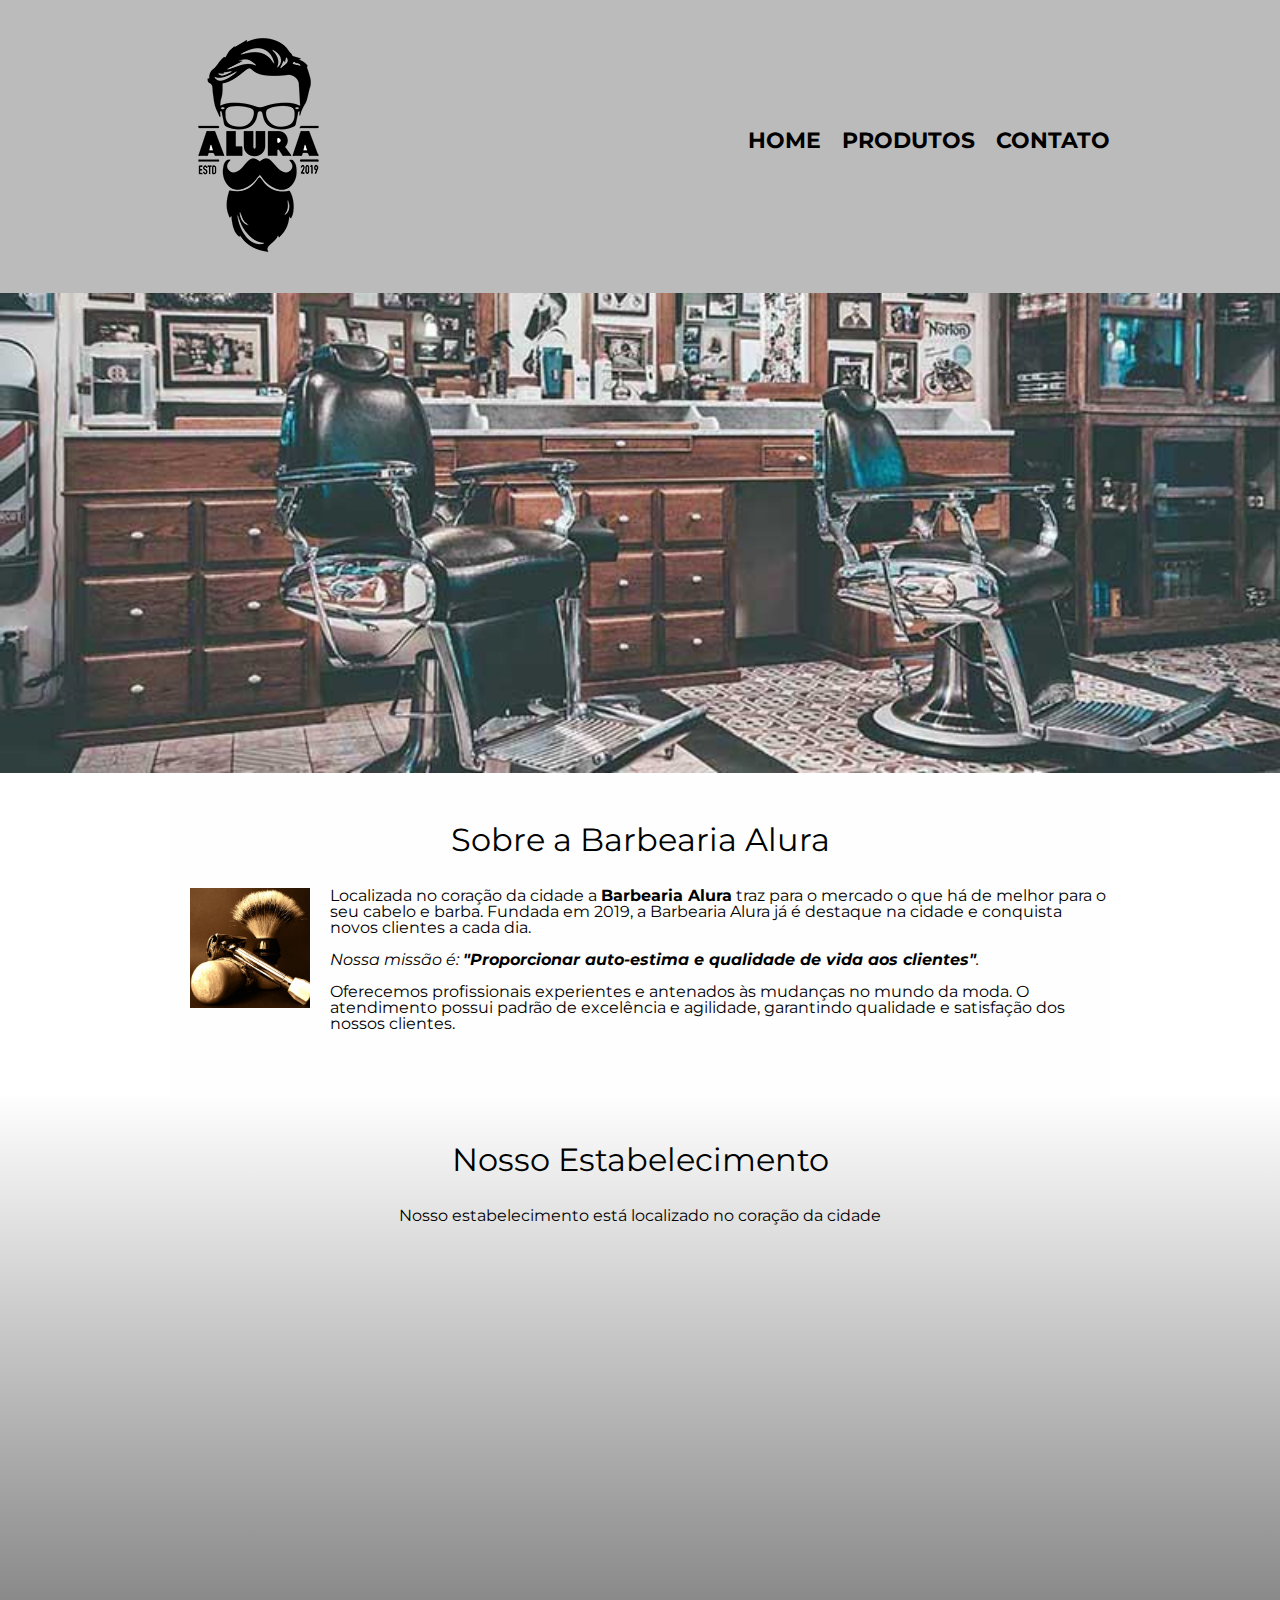
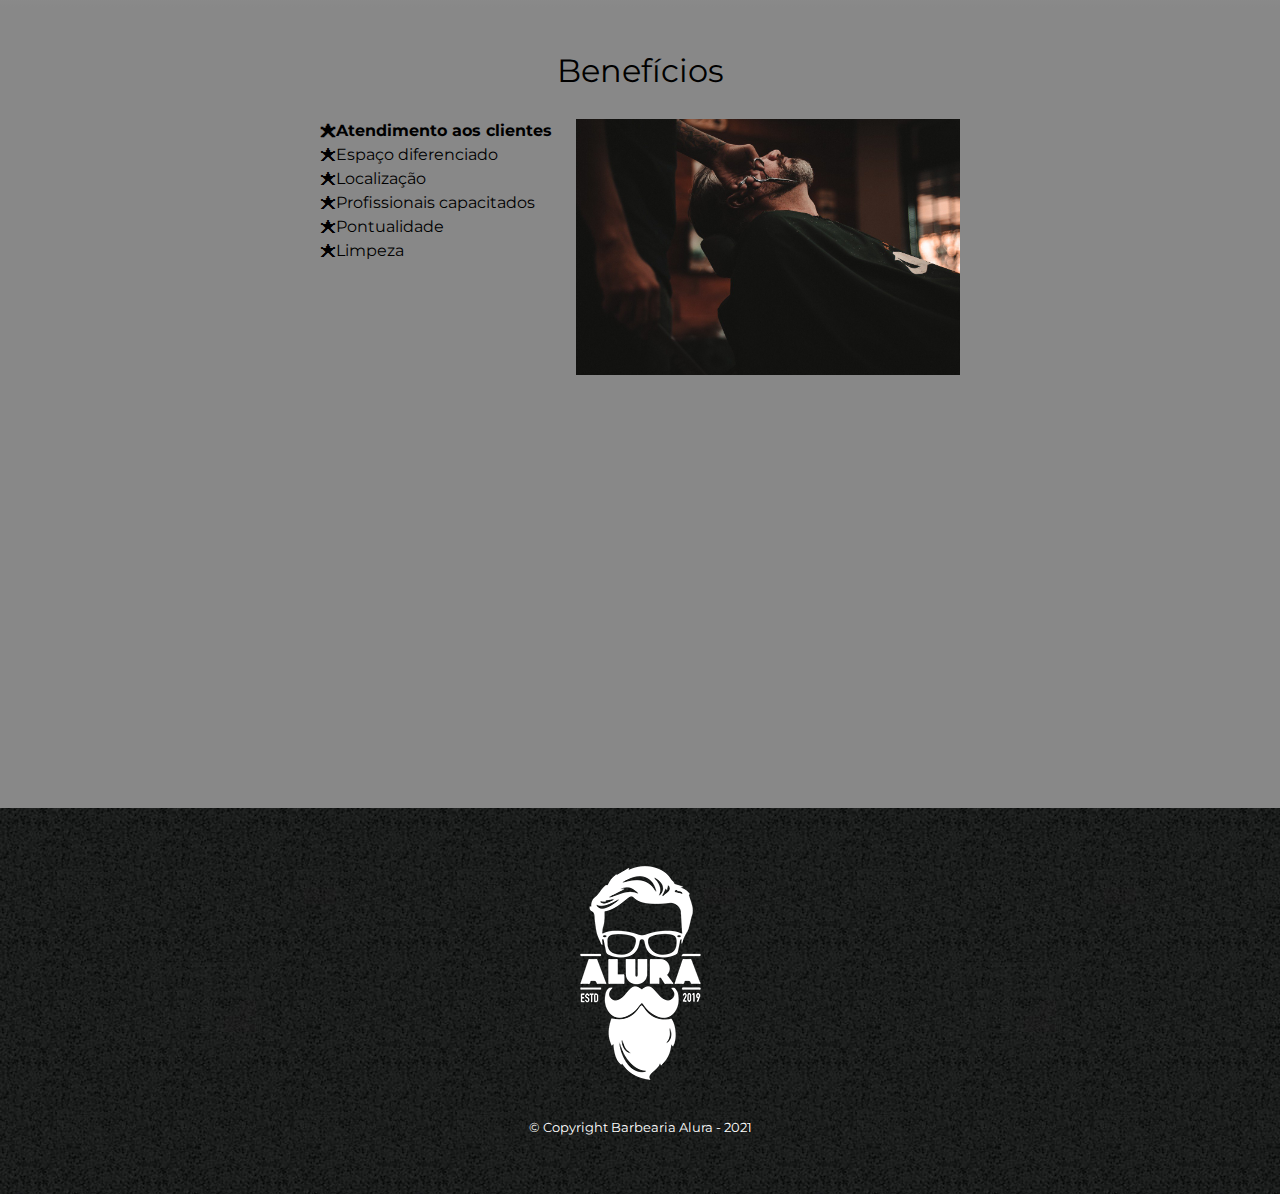
<file: index.html>
<!DOCTYPE html>

<html lang="pt-br">
	<head>
	
		<meta charset="utf-8">
		<title>Barbearia Alura</title>
		<link rel="stylesheet" href="reset.css">
		<link rel="stylesheet" href="style.css">
		<link href="https://fonts.googleapis.com/css2?family=Akronim&family=Montserrat:wght@300&display=swap" rel="stylesheet">

	</head>

	<body>
		<header>
			<div class="caixa">
				<h1><img src="logo.png"></h1>
				
				<nav>
					<ul>
						<li><a href="index.html">Home<a></li>
						<li><a href="produtos.html">Produtos<a></li>
						<li><a href="contato.html">Contato<a></li>	
				
					</ul>
				</nav>
			</div>
		</header>
		<img class="banner" src="banner.jpg">
		
		<main>
			<section class="principal">
		
				<h2 class="titulo-Principal">Sobre a Barbearia Alura</h2>

				<img class="utensilios" src="utensilios.jpg" alt="Utensilios de um barbeiro">

				<p>Localizada no coração da cidade a <strong>Barbearia Alura</strong> traz para o mercado o que há de melhor para o seu cabelo e barba. Fundada em 2019, a Barbearia Alura já é destaque na cidade e conquista novos clientes a cada dia.</p>

				<p id=missao><em>Nossa missão é: <strong>"Proporcionar auto-estima e qualidade de vida aos clientes"</strong>.</em></p>

				<p>Oferecemos profissionais experientes e antenados às mudanças no mundo da moda. O atendimento possui padrão de excelência e agilidade, garantindo qualidade e satisfação dos nossos clientes.<p>

			</section>

			<section class="mapa">
				<h3 class="titulo-Principal">Nosso Estabelecimento</h3>
				<p>Nosso estabelecimento está localizado no coração da cidade</p>
				<div class="mapa-conteudo">
					<iframe src="https://www.google.com/maps/embed?pb=!1m18!1m12!1m3!1d3656.448598130907!2d-46.634653385542435!3d-23.588239368469353!2m3!1f0!2f0!3f0!3m2!1i1024!2i768!4f13.1!3m3!1m2!1s0x94ce5a2b2ed7f3a1%3A0xab35da2f5ca62674!2sCaelum%20-%20Escola%20de%20Tecnologia!5e0!3m2!1spt-BR!2sbr!4v1633562999040!5m2!1spt-BR!2sbr" width="100%" height="300" style="border:0;" allowfullscreen="" loading="lazy"></iframe>
				</div>


			</section>



			<section class="beneficios">

				<h3 class="titulo-Principal">Benefícios</h3>

				<div class="conteudo-beneficios">	
					<ul class="lista-beneficios">
						<li class="itens">Atendimento aos clientes</li>
						<li class="itens">Espaço diferenciado</li>
						<li class="itens">Localização</li>
						<li class="itens">Profissionais capacitados</li>
						<li class="itens">Pontualidade</li>
						<li class="itens">Limpeza</li>

					</ul><img src="beneficios.jpg" class="imgbeneficios">
				</div>


				<div class="video">
					<iframe width="560" height="315" src="https://www.youtube.com/embed/wcVVXUV0YUY" title="YouTube video player" frameborder="0" allow="accelerometer; autoplay; clipboard-write; encrypted-media; gyroscope; picture-in-picture" allowfullscreen></iframe>
				</div>

			</section>

		</main>

		<footer>
			<img src="logo-branco.png">
			<p class="copyRight">&copy; Copyright Barbearia Alura - 2021</p>
		</footer>

	</body>

</html>
</file>
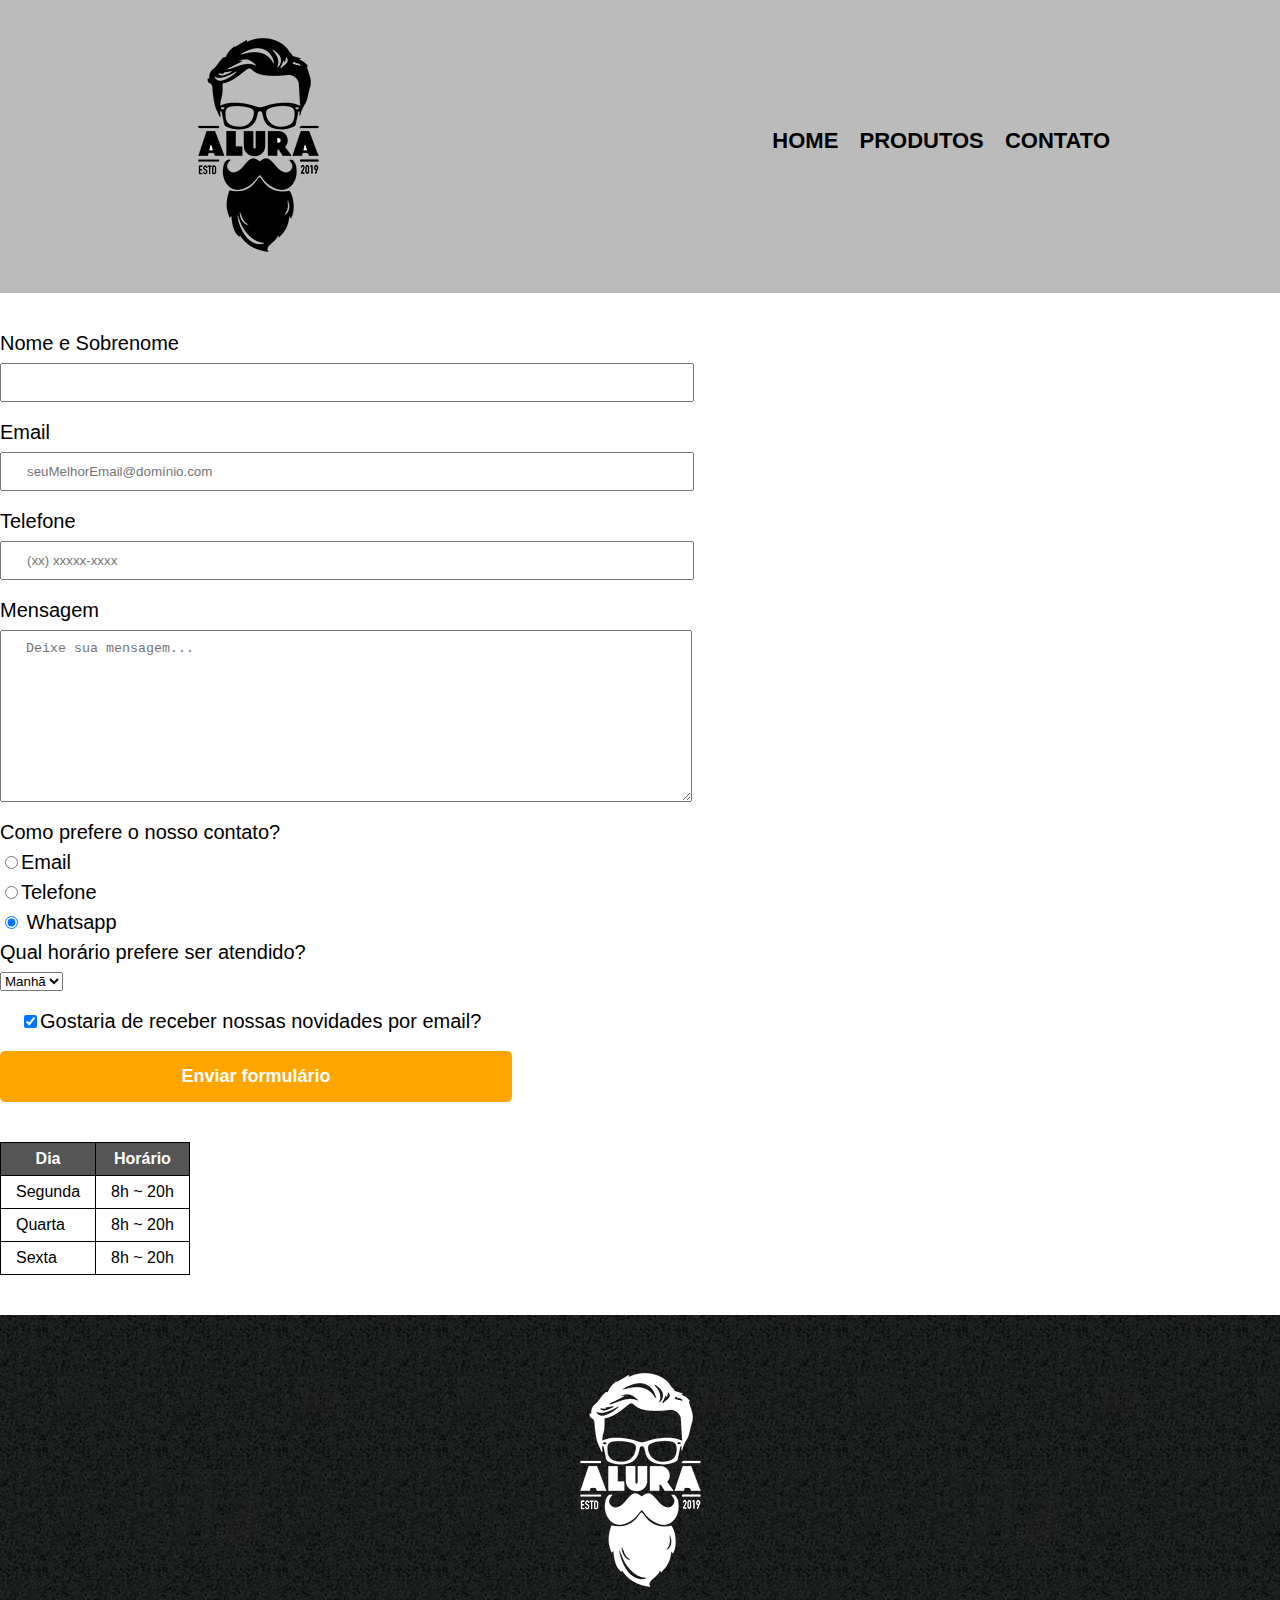
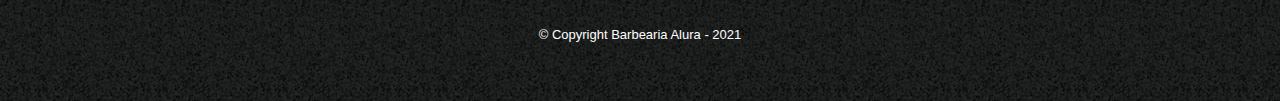
<file: contato.html>
<!DOCTYPE html>


<html>
	<head>
		<meta charset="utf-8">
		<title>Contato - Barbearia Alura </title>	
		<link rel="stylesheet" href="reset.css">
		<link rel="stylesheet" href="style.css">


	</head>

	<body>
		<header>
			<div class="caixa">
				<h1><img src="logo.png"></h1>
				
				<nav>
					<ul>
						<li><a href="index.html">Home<a></li>
						<li><a href="produtos.html">Produtos<a></li>
						<li><a href="contato.html">Contato<a></li>	
				
					</ul>
				</nav>
			</div>
		</header>

		<main>
			<form>
				<label id="nomeSobrenome">Nome e Sobrenome</label>
				<input type="text" id="nomeSobrenome" class="input-padrao" required>

				<label id="Email">Email</label>
				<input type="email" id="Email" class="input-padrao" required placeholder="seuMelhorEmail@domínio.com">

				<label id="Telefone">Telefone</label>
				<input type="tel" id="Telefone" class="input-padrao"required placeholder="(xx) xxxxx-xxxx">

				<label id="Mensagem">Mensagem</label>
				<textarea cols="60" rows="10" id="Mensagem" class="input-padrao" required placeholder="Deixe sua mensagem..."></textarea>

				<fieldset>
					<legend>Como prefere o nosso contato?</legend>
					<label for="radio-email"><input type="radio" name="contato" value="Email" id="radio-email">Email</label>	
					<label for="radio-telefone"><input type="radio" name="contato" value="Telefone" id="radio-telefone">Telefone</label>
					<label for="radio-wwp"><input type="radio" name="contato" value="whatsapp" id="radio-wwp" checked> Whatsapp</label>
				</fieldset>

				<fieldset>
				<legend>Qual horário prefere ser atendido?</legend>
				<select>
					<option>Manhã</option>
					<option>Tarde</option>
					<option>Noite</option>
				</select>
				</fieldset>

				<label class="checkbox"><input type="checkbox" checked>Gostaria de receber nossas novidades por email?</label>


				<input type="submit" value="Enviar formulário" class="enviar">

			</form>

			<table>
				<thead>
					<th>Dia</th>
					<th>Horário</th>
				</thead>
					<tbody>
					<tr>
						<td>Segunda</td>
						<td>8h ~ 20h</td>
					</tr>
					<tr>
						<td>Quarta</td>
						<td>8h ~ 20h</td>
					</tr>
					<tr>
						<td>Sexta</td>
						<td>8h ~ 20h</td>
					</tr>
				</tbody>

			</table>

		</main>


		<footer>
			<img src="logo-branco.png">
			<p class="copyRight">&copy; Copyright Barbearia Alura - 2021</p>


		</footer>
	</body>	

</html>
</file>
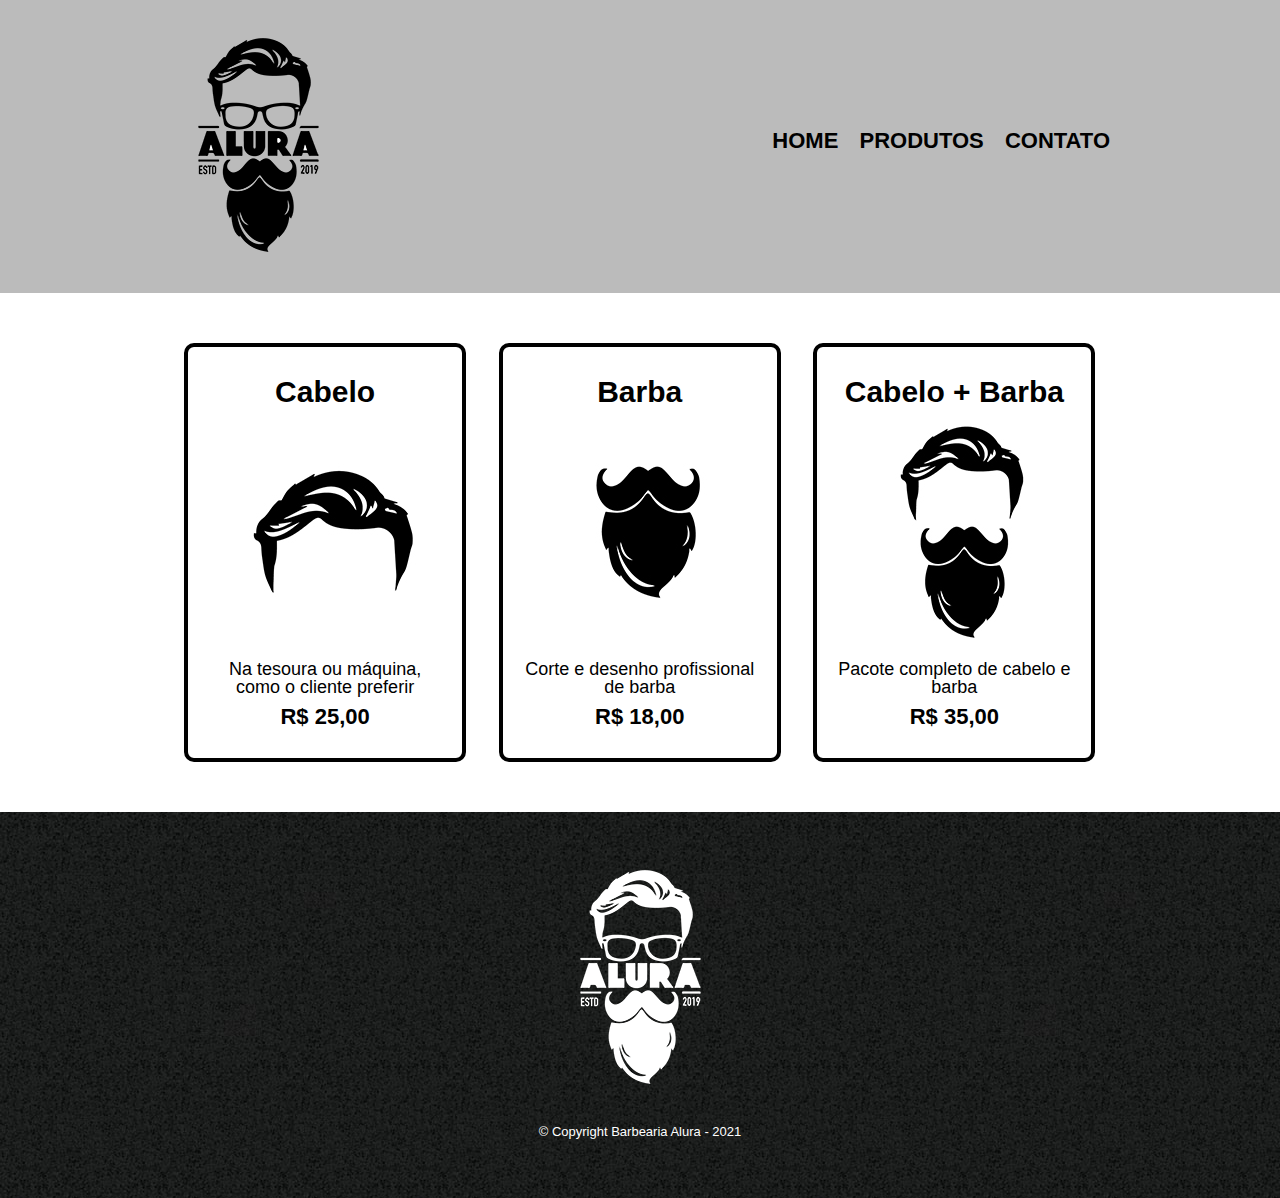
<file: produtos.html>
<!DOCTYPE html>


<html>
	<head>
		<meta charset="utf-8">
		<title>Produtos - Barbearia Alura </title>	
		<link rel="stylesheet" href="reset.css">
		<link rel="stylesheet" href="style.css">


	</head>

	<body>
		<header>
			<div class="caixa">
				<h1><img src="logo.png"></h1>
				
				<nav>
					<ul>
						<li><a href="index.html">Home<a></li>
						<li><a href="produtos.html">Produtos<a></li>
						<li><a href="contato.html">Contato<a></li>	
				
					</ul>
				</nav>
			</div>
		</header>

		<main>
			<ul class="produtos">
				<li>
					<h2>Cabelo</h2>
					<img src="cabelo.jpg">
					<p class="produto-descricao">Na tesoura ou máquina, como o cliente preferir</p>
					<p class="precoDoProduto">R$ 25,00</p>

				</li>
				<li>
					<h2>Barba</h2>
					<img src="barba.jpg">
					<p class="produto-descricao">Corte e desenho profissional de barba</p>
					<p class="precoDoProduto">R$ 18,00</p>

				</li>
				<li>
					<h2>Cabelo + Barba</h2>
					<img src="cabelo+barba.jpg">
					<p class="produto-descricao">Pacote completo de cabelo e barba</p>
					<p class="precoDoProduto">R$ 35,00</p>

				</li>
			</ul>

		</main>


		<footer>
			<img src="logo-branco.png">
			<p class="copyRight">&copy; Copyright Barbearia Alura - 2021</p>


		</footer>
	</body>	

</html>
</file>
<file: style.css>
body {
	font-family: 'Montserrat', sans-serif;
}

header{
	background: #BBBBBB;
	padding: 20px 0;

}
.caixa{
	position: relative;
	width: 940px;
	margin: 0 auto;
}

nav{
	position: absolute;
	top: 110px;
	right: 0;
}

nav li{
	display: inline;
	margin: 0 0 0 15px;
}

nav a{
	text-transform: uppercase;
	color: #000000;
	font-weight: bold;
	font-size: 22px;
	text-decoration: none;
}

nav a:hover {
	color: #52b;
	text-decoration: underline;
}

.produtos {
	width: 940px;
	margin: 0 auto;
	padding: 50px 0;
}

.produtos li{
	display: inline-block;
	text-align: center;
	width: 30%;
	vertical-align: top;
	margin: 0 1.5%;
	padding: 30px 20px;
	box-sizing: border-box;
	border:4px solid #000000;
	border-radius: 10px;	 
}

.produtos li:hover {
	border-color: #52b;
}

.produtos li:active{
	border-color: #088C19;
}

.produtos li:hover h2{
	font-size: 34px;
}

.produtos h2 {
	font-size:  30px;
	font-weight: bold;
}

.produto-descricao {
	font-size: 18px;
}

.precoDoProduto {
	font-size: 22px;
	font-weight: bold;
	margin-top: 10px;
}

footer {
	background: url("bg.jpg");
	text-align: center;
	padding: 40px 0;
}

.copyRight {
	color: #fff;
	font-size: 13px;
	margin: 20px 0;
}

main {
	
}

form {
	margin: 40px 0;
	
}

form label, form legend {
	display: block;
	font-size: 20px;
	margin: 0 0 10px;
	
}

.input-padrao {
	display: block;
	margin: 0 0 20px;
	padding: 10px 25px;
	width: 50%;
}

.checkbox {
	margin: 20px 20px;
}

.enviar {
	width: 40%;
	padding: 15px 0;
	background: orange;
	color: white;
	font-weight: bold;
	font-size: 18px;
	border: none;
	border-radius: 5px;
	transition: 1s all;
	cursor: pointer;
}

.enviar:hover {
	background: darkorange;
	transform: scale(1.05);
}

table {
	margin: 20px 0 40px;

}

thead {
	background: #555555;
	color: white;
	font-weight: bold;
}

td, th {
	border:  1px solid #000000;
	padding: 8px 15px;
}

/*
CSS da página inicial

*/

.banner {
	width: 100%;

}

.titulo-Principal {
	text-align: center;
	font-size: 2em;
	margin: 0 0 1em;
	clear: left;
}

.principal {
	padding: 3em 0;
	background: #FEFEFE;
	width: 940px;
	margin: 0 auto;
}

.principal p {
	margin: 0 0 1em;
}

.principal strong {
	font-weight: bold;
}

.principal em {
	font-style: italic;
}

.beneficios {
	padding: 3em 0;
	background: #888888;

}

.conteudo-beneficios {
	width: 640px;
	margin: 0 auto;
}

.lista-beneficios {
	width: 40%;
	display: inline-block;
	vertical-align: top;
}

.itens {
	line-height: 1.5;
}

.itens:before{
	content:"🟊";
}

.itens:first-child {
	font-weight: bold;
}

.imgbeneficios {
	width: 60%;
}

.utensilios {
	width: 120px;
	float: left;
	margin: 0 20px 20px;
}

.mapa {
	padding: 3em 0;
	background: linear-gradient(#FEFEFE, #888888);
	
}

.mapa-conteudo {
	width: 940px;
	margin: 0 auto;
}

.mapa p {
	margin: 0 0 2em;
	text-align: center;
}

.video {
	width: 560px;
	margin: 2em auto;
}

@media screen and (max-width: 480px) {
	.caixa, .principal, .conteudo-beneficios, .mapa-conteudo, .video {
		width: auto;
	}

	h1 {
		text-align: center;
	}

	nav {
		position: static;
	}

	.lista-beneficios, .imgbeneficios {
		width: 100%;
	}
}
</file>
